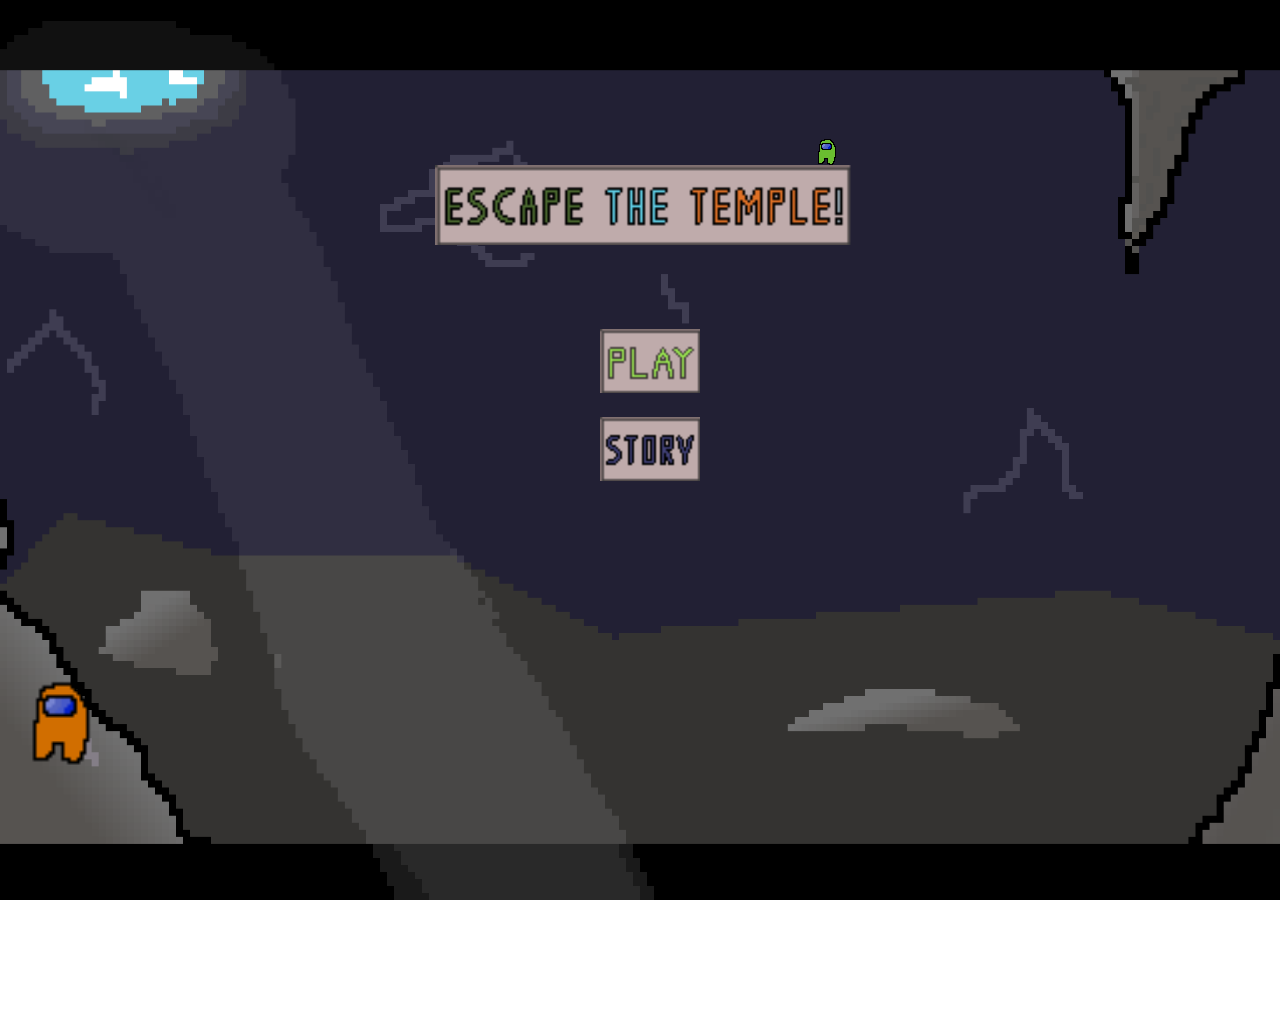
<file: index.html>
<!DOCTYPE html>
<html lang="en">
<head>
    <meta charset="UTF-8">
    <meta http-equiv="X-UA-Compatible" content="IE=edge">
    <meta name="viewport" content="width=device-width, initial-scale=1.0">
    <link rel="stylesheet" href="css/style.css">
    <title>Main Menu</title>
</head>
<body>
    <div class=bg></div>
    <div class="wrapper">
        <audio id="mogus" src="audio/sandstorm.mp3"></audio>
    <img src="img/props/shit/mongos.png" alt="mogus" id="mogus">
        <h1><img src="img/props/title.png" alt=""></h1>
        <div class="button">
            
            <a href="room1.html"><img src="img/props/playbutton.png" alt="play button"></a>
            <a href="story.html"><img src="img/props/storybutton.png" alt="story button"></a>
        </div>
    </div>
    <img src="img/props/shit/among us.png" alt="mogus" id="mogus1">
</body>
</html>
</file>
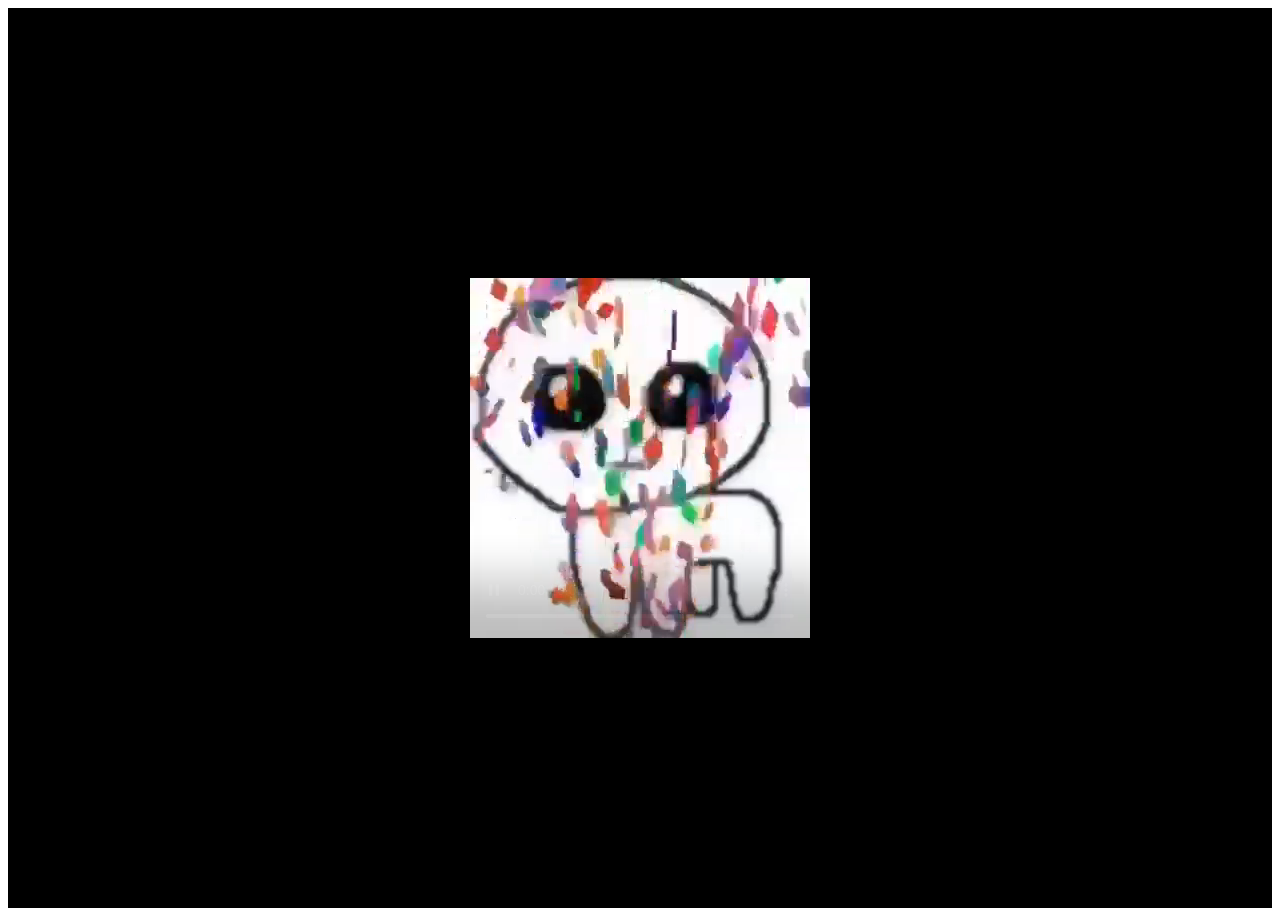
<file: credits.html>
<!DOCTYPE html>
<html lang="en">
<head>
    <meta charset="UTF-8">
    <meta http-equiv="X-UA-Compatible" content="IE=edge">
    <meta name="viewport" content="width=device-width, initial-scale=1.0">
    <link rel="stylesheet" href="css/credits.css">
    <title>Document</title>
</head>
<body>
    <embed src="img/backgrounds/credits.mp4"></embed>
</body>
</html>
</file>
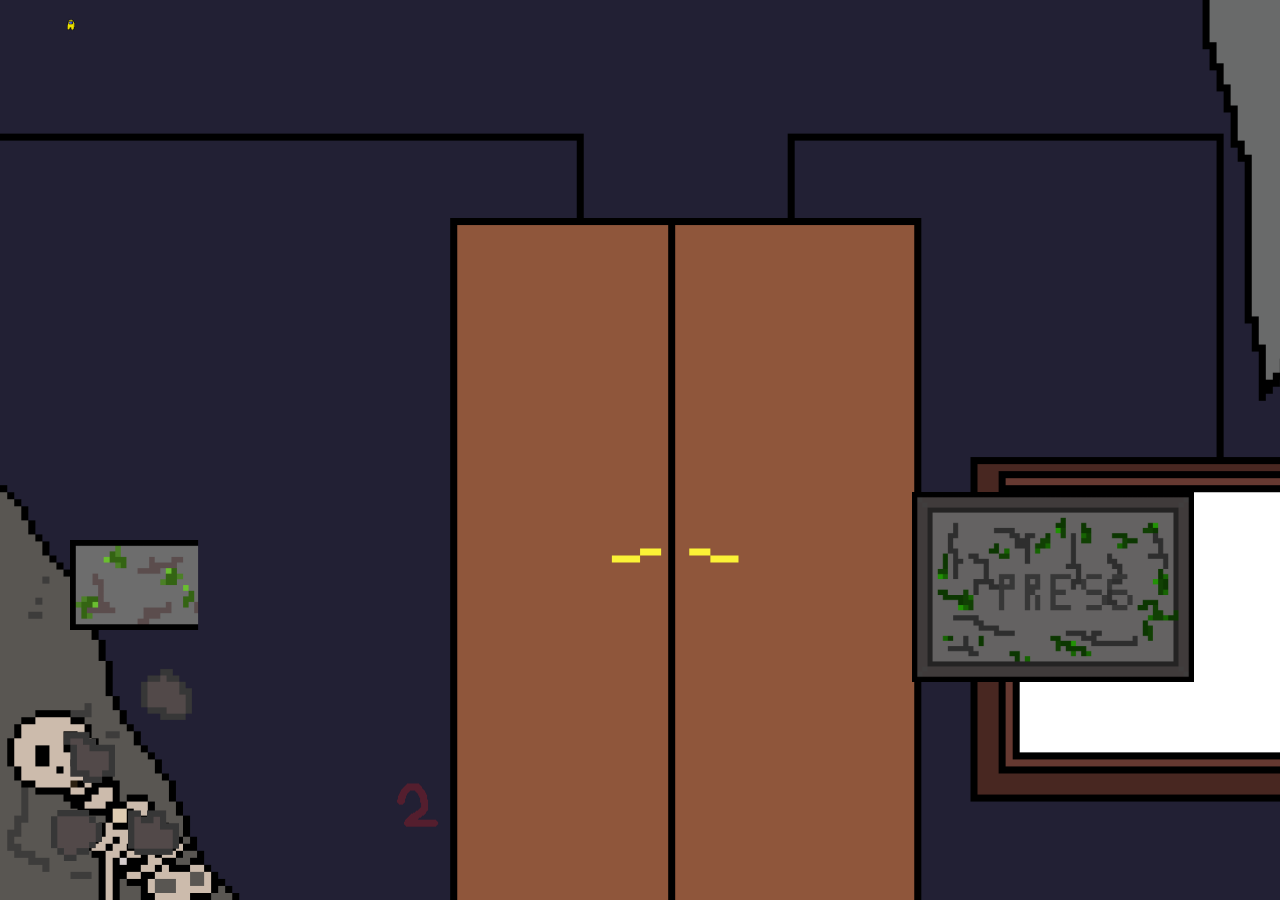
<file: room1.html>
<!DOCTYPE html>
<html lang="en">
<head>
    <meta charset="UTF-8">
    <meta http-equiv="X-UA-Compatible" content="IE=edge">
    <meta name="viewport" content="width=device-width, initial-scale=1.0">
    <link rel="stylesheet" href="css/room1.css">
    <title>Temple</title>
</head>
<body>
    <div class="wrapper">
       <img src="img/props/bigButton.png" alt="big button" onclick="bigButton()" class="big-button">
        <div class="numbers">
            <img id="green" src="img/props/download.png" alt="green">
            <p id="number"></p>
        </div>
        <div class="buttons">
            <img src="img/props/stones/stone1.png" alt="stone" id="button1" onclick="button1()">
            <img src="img/props/stones/stone2.png" alt="stone" id="button2" onclick="button2()">
            <img src="img/props/stones/stone3.png" alt="stone" id="button3" onclick="button3()">
            <img src="img/props/stones/stone4.png" alt="stone" id="button4" onclick="button4()">
        </div>
        </div>
        <a href="room2.html"><img src="img/props/openDoor1.png" alt="door open" id="door"></a>
    </div>
    
    <img src="img/props/shit/pissogous.png" alt="mogus" id="mogus" onclick="mogus()">
<script src="js/main.js"></script>
</body>
</html>
</file>
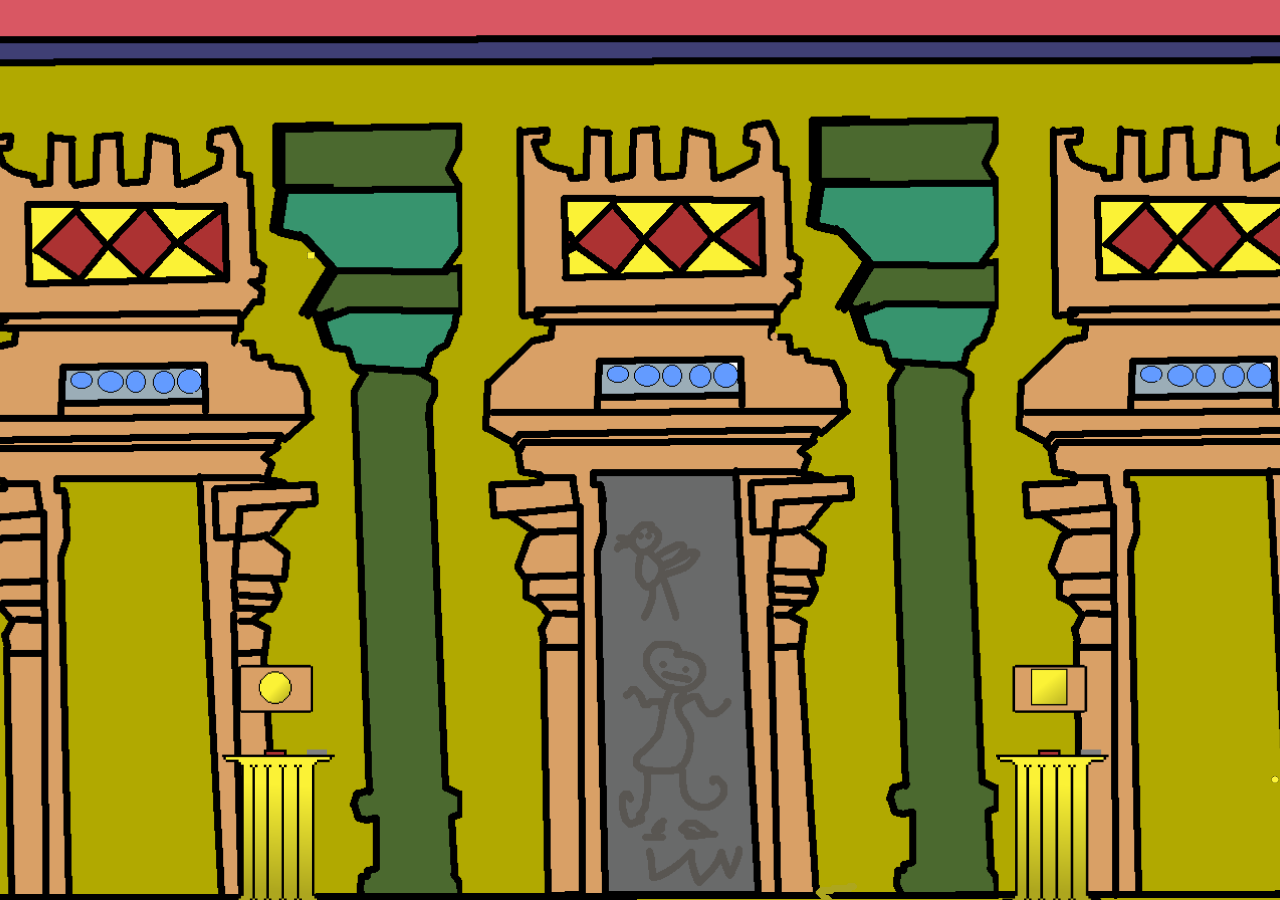
<file: room2.html>
<!DOCTYPE html>
<html lang="en">
<head>
    <meta charset="UTF-8">
    <meta http-equiv="X-UA-Compatible" content="IE=edge">
    <meta name="viewport" content="width=device-width, initial-scale=1.0">
    <link rel="stylesheet" href="css/room2.css">
    <title>Temple</title>
</head>
<body>
    <img src="img/props/pillar1.png" alt="pillar 1" class="pillar1">
    <img src="img/props/pillar2.png" alt="pillar 2" class="pillar2">
    <img src="img/props/circle.png" alt="circle" id="circle" onclick="circleFunction()">
    <img src="img/props/cube.png" alt="cube" id="cube" onclick="cubeFunction()">
    <img src="img/props/circle.png" alt="circle" id="circle1"">
    <img src="img/props/cube.png" alt="cube" id="cube1">
    <a href="room3.html"><img src="img/props/door2.png" alt="door" id="door"></a>
    <script src="js/room2.js"></script>
</body>
</html>
</file>
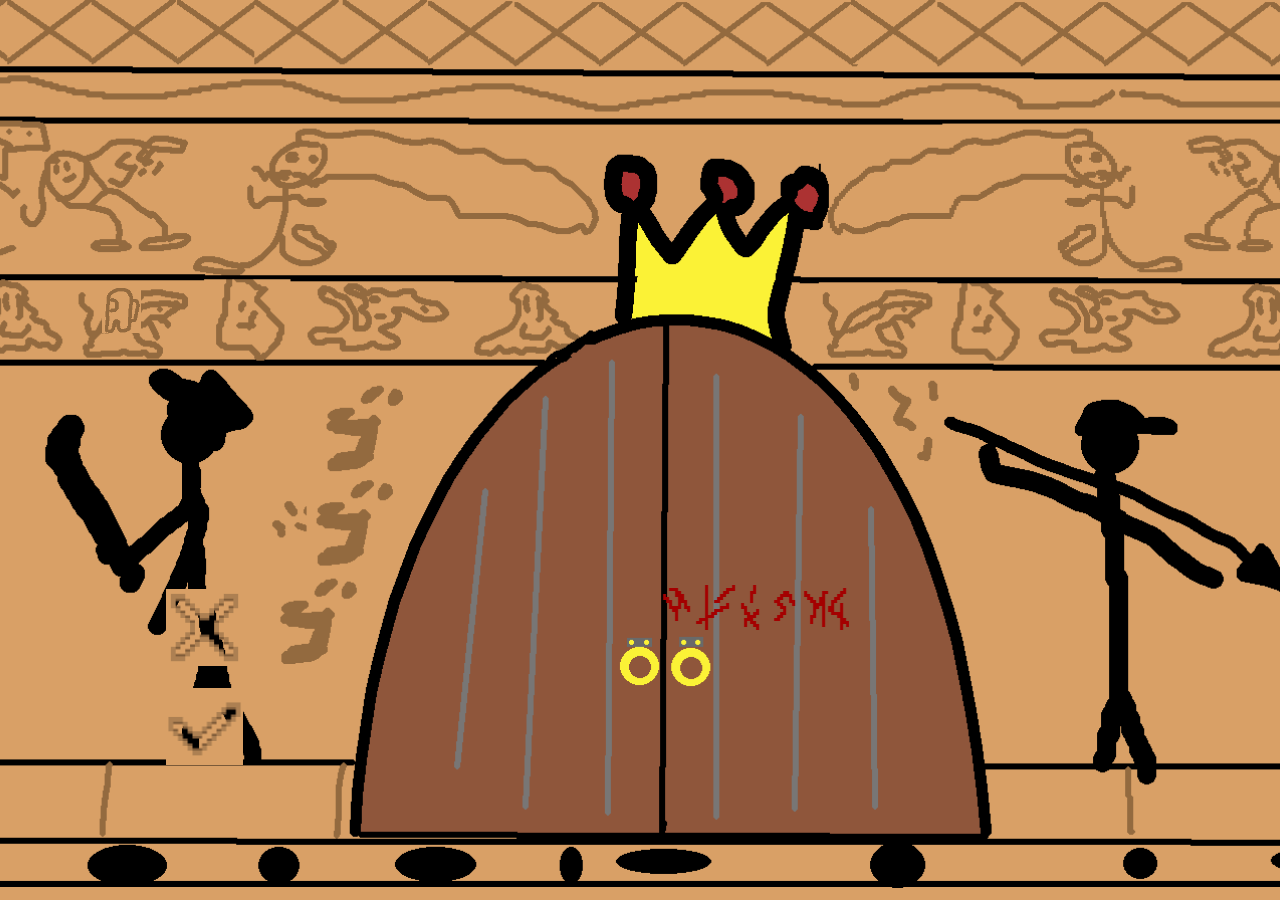
<file: room3.html>
<!DOCTYPE html>
<html lang="en">
<head>
    <meta charset="UTF-8">
    <meta http-equiv="X-UA-Compatible" content="IE=edge">
    <meta name="viewport" content="width=device-width, initial-scale=1.0">
    <link rel="stylesheet" href="css/room3.css">
    <title>Document</title>
</head>
<body>
    <div class="check">
    <img src="img/props/check.png" alt="check">
    <img src="img/props/green.png" alt="green" id="green">
    </div>
    <div class="cross">
        <img src="img/props/cross.png" alt="wrong">
        <img src="img/props/red.png" alt="red" id="red">
    </div>
    <img src="img/props/text.png" alt="text" id="text" onclick="lines()">
    <a href="treasure.html"><img src="img/props/door3.png" alt="door" id="door"></a>
    <img src="img/props/shit/sandogus.png" alt="mogus" id="sand1">
    <script src="js/room3.js"></script>
</body>
</html>
</file>
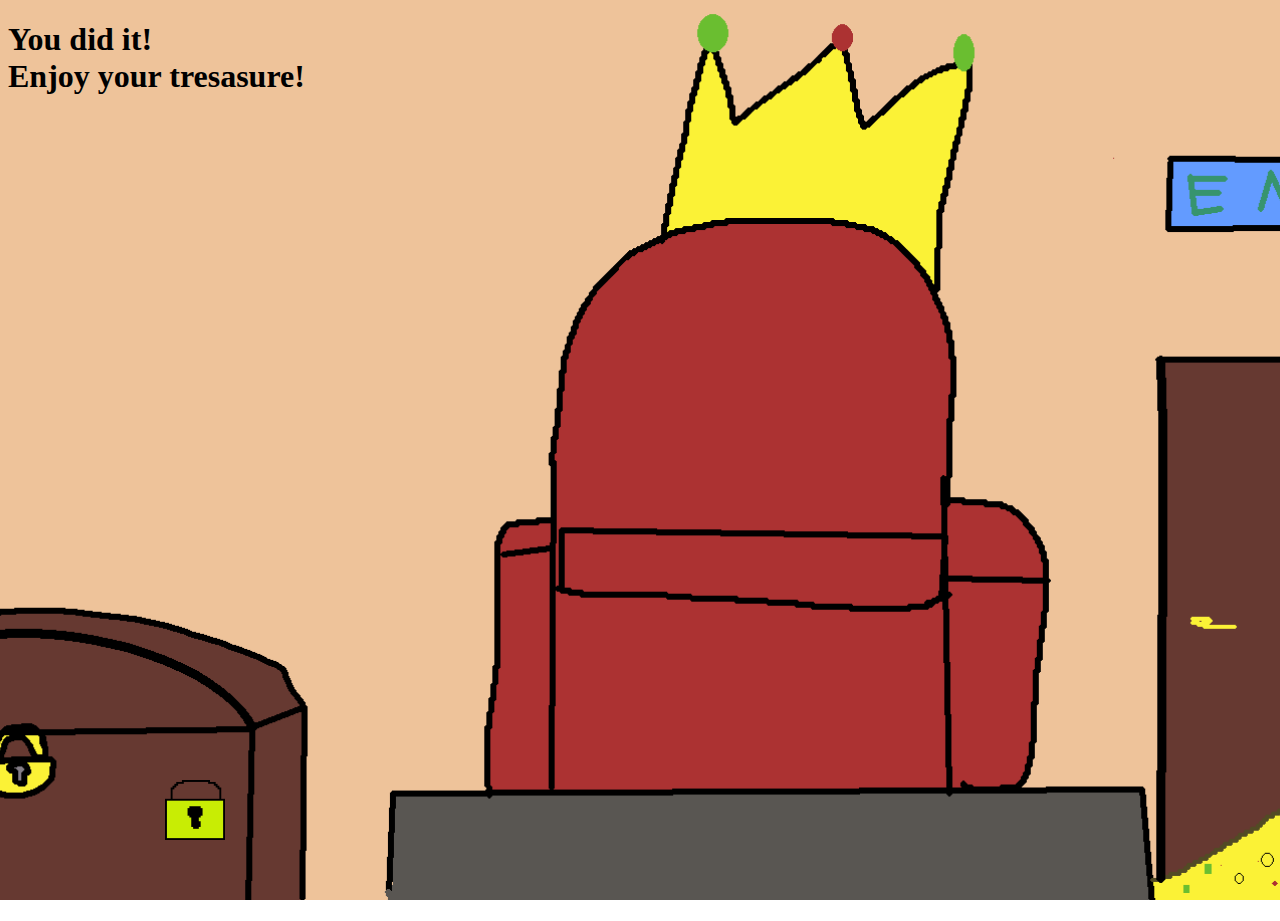
<file: treasure.html>
<!DOCTYPE html>
<html lang="en">
<head>
    <meta charset="UTF-8">
    <meta http-equiv="X-UA-Compatible" content="IE=edge">
    <meta name="viewport" content="width=device-width, initial-scale=1.0">
    <title>Document</title>
    <link rel="stylesheet" href="css/tresasure.css">
</head>
<body>
    <h1>You did it!
        <br>Enjoy your tresasure!
    </h1>
        <a href="credits.html"><img src="img/props/keyhole.png" alt="keyhole" class="key"></a>
</body>
</html>
</file>
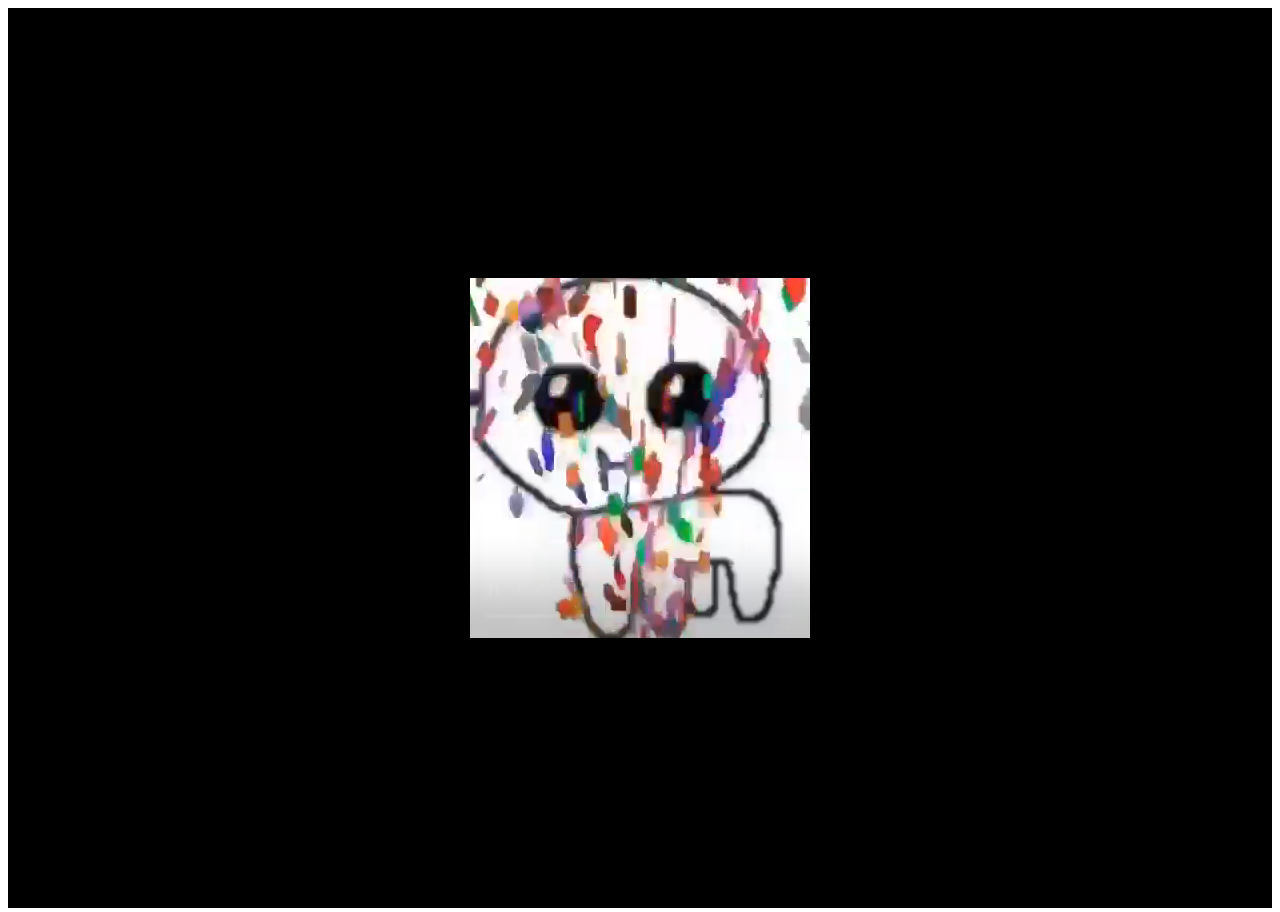
<file: html/credits.html>
<!DOCTYPE html>
<html lang="en">
<head>
    <meta charset="UTF-8">
    <meta http-equiv="X-UA-Compatible" content="IE=edge">
    <meta name="viewport" content="width=device-width, initial-scale=1.0">
    <link rel="stylesheet" href="/css/credits.css">
    <title>Document</title>
</head>
<body>
    <embed src="/img/backgrounds/credits.mp4"></embed>
</body>
</html>
</file>
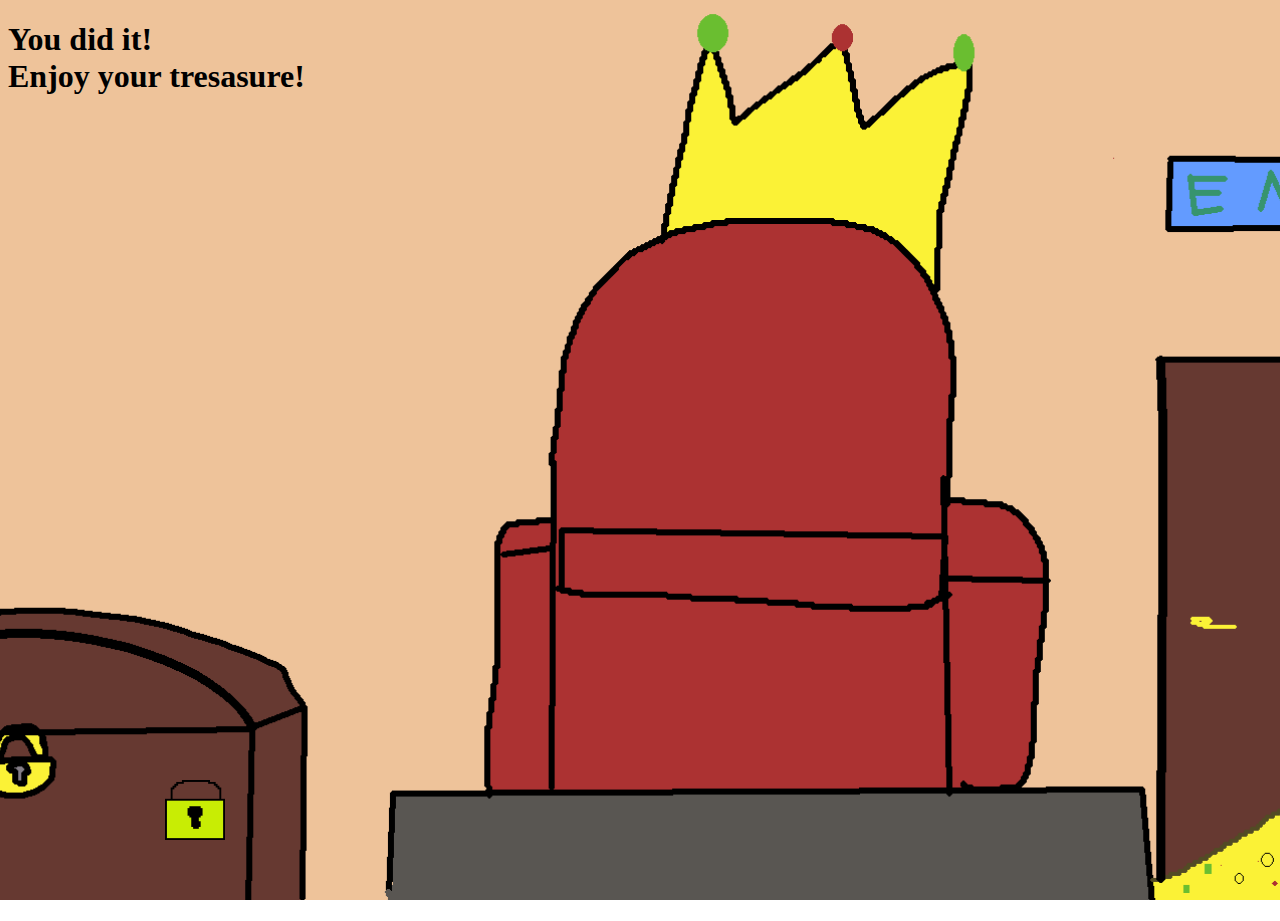
<file: html/treasure.html>
<!DOCTYPE html>
<html lang="en">
<head>
    <meta charset="UTF-8">
    <meta http-equiv="X-UA-Compatible" content="IE=edge">
    <meta name="viewport" content="width=device-width, initial-scale=1.0">
    <title>Document</title>
    <link rel="stylesheet" href="/css/tresasure.css">
</head>
<body>
    <h1>You did it!
        <br>Enjoy your tresasure!
    </h1>
        <a href="/html/credits.html"><img src="/img/props/keyhole.png" alt="keyhole" class="key"></a>
</body>
</html>
</file>
<file: css/style.css>
.wrapper {
    width: 500px;
    margin: auto;
    text-align: center;
    height: 300px;
    margin-top: 120px;
}

.button {
    width: 100px;
    margin: auto;
}



h1 img {
    height: 80px;
margin: 45px;
}

.button img {
    width: 100px;
    margin: 10px;
}

html {
    height: 100%;
}
body {
    background-image: url(../img/backgrounds/menu.png);
    height: 100%;
    background-position: center;
    background-repeat: no-repeat;
    background-size: cover;
}

#mogus {
position:absolute;
margin-left: 170px;
margin-top: 15px;
}

#mogus1 {
    position: absolute;
    margin-top: 250px;
    width: 100px;
}
</file>
<file: css/credits.css>
body , html {
    height: 100%;
}

embed {
    width: 100%;
    height: 100%;
}
</file>
<file: css/room1.css>
html {
    height: 100%;
}
body {
    background-image: url(../img/backgrounds/room1.png);
    height: 100%;
    background-position: center;
    background-repeat: no-repeat;
    background-size: cover;
    position: fixed;
}

.big-button {
    position: fixed;
    right: 6.75%;
    top: 54.7%;
    width: 22%;
}

.numbers {
    width: 10%;
    position: fixed;
    bottom: 30%;
    left: 5.5%;
    height: 10%;
    text-align: center;
    background-image: url(../img/props/numberDisplay.png);
    background-size: cover;
}

#number {
    font-family: courier;
    font-weight: bold; 
    background-color: black;
    color:crimson;
    
}

.buttons img {
    position:fixed;
    width: 4%;
    
}

.buttons {
    position: fixed;
    background-color: blue;
    bottom: 10%;
    left: 4%;
}

#button1 {
    bottom: 20%;
    left: 11%;
}

#button2 {
    bottom: 13%;
    left: 5%;
}

#button3 {
    left: 10%;
    bottom: 5%;
}

#number {
    font-size: x-large;
    position: absolute;
    left: 12%;
    bottom: -5%;
}

#door {
    visibility: hidden;
    width: 25.945%;
    position: fixed;
    left: 39.6%;
    bottom: 0%;
}

#green {
    visibility: hidden;
    width: 93%;
    height: 88%;
    margin-top: 3.5%;
    left: 3.2%;
    position: absolute;
}

#mogus {
    position: fixed;
    width: 1%;
    left: 5%;
    top: 2%;
}
</file>
<file: css/room2.css>
html {
    height: 100%;
}
body {
    background-image: url(../img/backgrounds/room2.png);
    height: 100%;
    background-position: center;
    background-repeat: no-repeat;
    background-size: cover;
    position: fixed;
}

.pillar1 {
    position: fixed;
    bottom: -2%;
    left: 16%;
    width: 11%;
}

.pillar2 {
    position: fixed;
    bottom: -2%;
    right: 12.5%;
    width: 11%;
}

#circle {
    position: fixed;
    width: 0.6%;
    right: 0.1%;
    bottom: 13%;
}

#cube {
    position: fixed;
    width: 0.6%;
    top: 28%;
    left: 24%;
}

#circle1 {
    visibility: hidden;
    position: fixed;
    width: 1.5%;
    bottom: 24.5%;
    left: 20.7%;
}

#cube1 {
    visibility: hidden;
    position: fixed;
    width: 1.5%;
    right: 17.25%;
    bottom: 24.5%;
}

#door {
    visibility: hidden;
    position: fixed;
    width: 10%;
    bottom: 0%;
    left: 47.8%;
}
</file>
<file: css/room3.css>
html {
    height: 100%;
}
body {
    background-image: url(../img/backgrounds/room3.png);
    height: 100%;
    background-position: center;
    background-repeat: no-repeat;
    background-size: cover;
    position: fixed;
}

#green {
    visibility: hidden;
}

#red {
    visibility: hidden;
}

.check, .check > img {
    position: fixed;
    width: 6%;
    bottom: 15%;
    left: 13%;
}

.cross, .cross > img {
    position: fixed;
    width: 6%;
    bottom: 26%;
    left: 13%;
}

#text {
    position: fixed;
    width: 15%;
    left: 51.3%;
    bottom: 30%;
}

#door {
    position: fixed;
    bottom: 5%;
    left: 34%;
    width: 36%;
    visibility: hidden;
}

#sand1 {
    position:fixed;
    width: 3%;
    top: 32%;
    left: 8%;
}
</file>
<file: css/tresasure.css>
html {
    height: 100%;
}
body {
    background-image: url(../img/backgrounds/treasure.png);
    height: 100%;
    background-position: center;
    background-repeat: no-repeat;
    background-size: cover;
}

.key {
    position: fixed;
    bottom: 60px;
    width: 60px;
    left: 165px;
}
</file>
